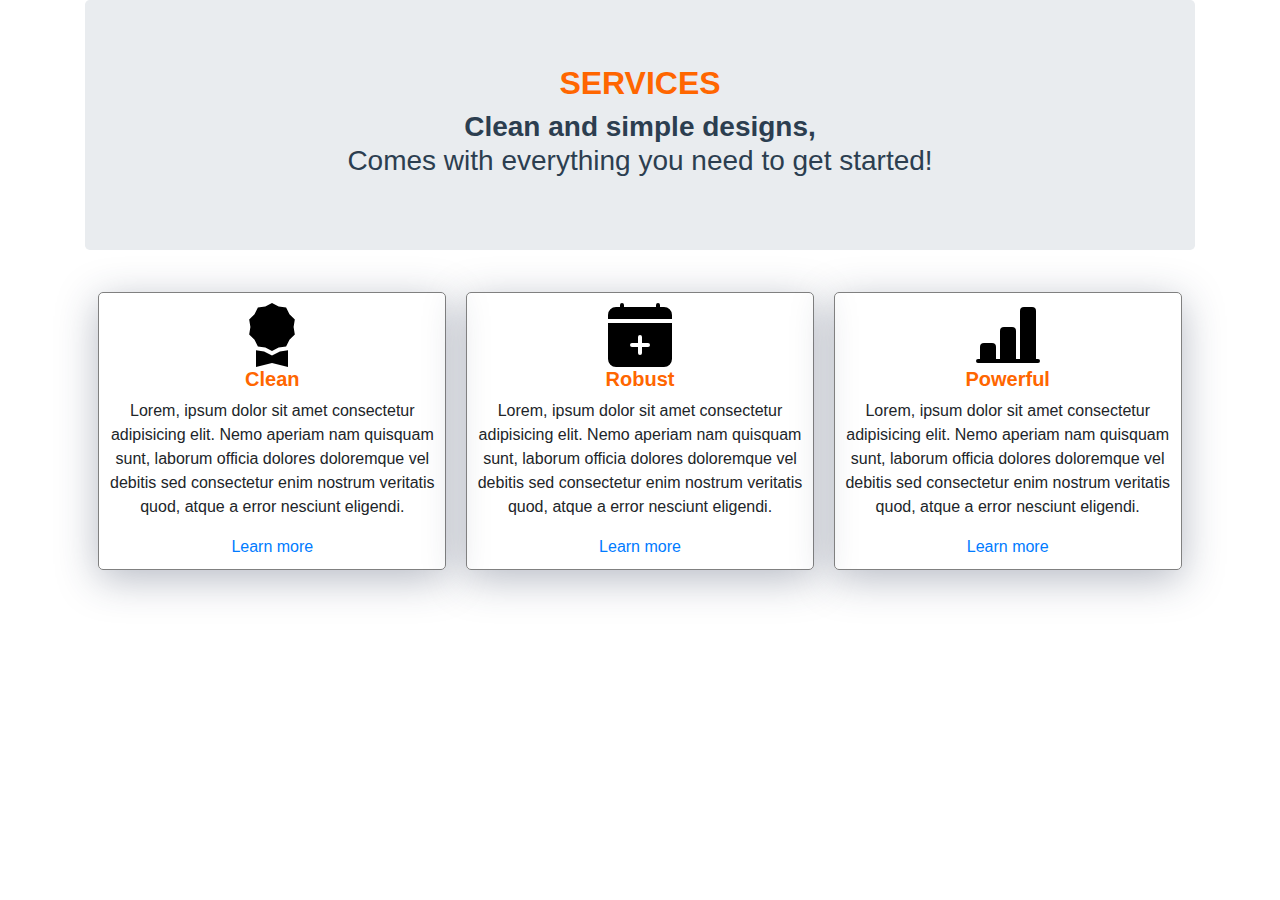
<file: featuress/features.html>
<!DOCTYPE html>
<html>
<head>
<title>Features</title>
<meta charset="utf-8">
<meta name="viewport" content="width=device-width, initial-scale=1.0" />
<link rel="stylesheet" type="text/css" href="fea.css">
<link rel="stylesheet" href="https://maxcdn.bootstrapcdn.com/bootstrap/4.5.0/css/bootstrap.min.css">
  <script src="https://ajax.googleapis.com/ajax/libs/jquery/3.5.1/jquery.min.js"></script>
  <script src="https://cdnjs.cloudflare.com/ajax/libs/popper.js/1.16.0/umd/popper.min.js"></script>
  <script src="https://maxcdn.bootstrapcdn.com/bootstrap/4.5.0/js/bootstrap.min.js"></script>
</head>
<body>
 <section class="features">
   <div class="container">
          <div class="jumbotron">
 <h2 class="feature-service">SERVICES</h2>
<h3 class="feature-title"><b>Clean and simple designs,<br></b> Comes with everything you need to get started!</h3>
	    </div>
     <div class="row d-flex align-items-center justify-content-center">
           <div class="features-card">
           <svg width="4em" height="4em" viewBox="0 0 16 16" class="bi bi-award-fill" fill="black" xmlns="http://www.w3.org/2000/svg">
  						<path d="M8 0l1.669.864 1.858.282.842 1.68 1.337 1.32L13.4 6l.306 1.854-1.337 1.32-.842 1.68-1.858.282L8 12l-1.669-.864-1.858-.282-.842-1.68-1.337-1.32L2.6 6l-.306-1.854 1.337-1.32.842-1.68L6.331.864 8 0z"/>
  						<path d="M4 11.794V16l4-1 4 1v-4.206l-2.018.306L8 13.126 6.018 12.1 4 11.794z"/>
					</svg>
           <h5 class="feature-card-title">Clean</h5>
                  		<p class="card-text">Lorem, ipsum dolor sit amet consectetur adipisicing elit. Nemo aperiam nam quisquam sunt, laborum officia dolores doloremque vel debitis sed consectetur enim nostrum veritatis quod, atque a error nesciunt eligendi.</p>
                  		<a href="#" class="a">Learn more</a>
                  		
            </div>   
            <div class="features-card">
<svg width="4em" height="4em" viewBox="0 0 16 16" class="bi bi-calendar-plus-fill" fill="black" xmlns="http://www.w3.org/2000/svg">
  						<path fill-rule="evenodd" d="M4 .5a.5.5 0 0 0-1 0V1H2a2 2 0 0 0-2 2v1h16V3a2 2 0 0 0-2-2h-1V.5a.5.5 0 0 0-1 0V1H4V.5zM0 5h16v9a2 2 0 0 1-2 2H2a2 2 0 0 1-2-2V5zm8.5 3.5a.5.5 0 0 0-1 0V10H6a.5.5 0 0 0 0 1h1.5v1.5a.5.5 0 0 0 1 0V11H10a.5.5 0 0 0 0-1H8.5V8.5z"/>
					</svg>
            <h5 class="feature-card-title">Robust</h5>
                  		<p class="card-text">Lorem, ipsum dolor sit amet consectetur adipisicing elit. Nemo aperiam nam quisquam sunt, laborum officia dolores doloremque vel debitis sed consectetur enim nostrum veritatis quod, atque a error nesciunt eligendi.</p>
                  		<a href="#" class="a">Learn more</a>
                  		
             </div>
             <div class="features-card">  
            <svg width="4em" height="4em" viewBox="0 0 16 16" class="bi bi-bar-chart-line-fill" fill="black" xmlns="http://www.w3.org/2000/svg">
  						<rect width="4" height="5" x="1" y="10" rx="1"/>
 					 	<rect width="4" height="9" x="6" y="6" rx="1"/>
  						<rect width="4" height="14" x="11" y="1" rx="1"/>
  						<path fill-rule="evenodd" d="M0 14.5a.5.5 0 0 1 .5-.5h15a.5.5 0 0 1 0 1H.5a.5.5 0 0 1-.5-.5z"/>
					</svg>            
             <h5 class="feature-card-title">Powerful</h5>
                  		<p class="card-text">Lorem, ipsum dolor sit amet consectetur adipisicing elit. Nemo aperiam nam quisquam sunt, laborum officia dolores doloremque vel debitis sed consectetur enim nostrum veritatis quod, atque a error nesciunt eligendi.</p>
                  		<a href="#" class="a">Learn more</a>
                  		
                	</div>
             	 </div>
</div>
</body>
</html>
</file>
<file: featuress/fea.css>
.features-card{
width:30.5%;
float:left;
margin:10px;
padding:10px;
height:auto;
text-align:center;
  border: 1px solid grey;
  border-radius: 5px;
-webkit-box-shadow:0 9px 40px 0 rgba(41,54,81,.34);
  -moz-box-shadow:0 9px 40px 0 rgba(41,54,81,.34);
  box-shadow:0 9px 40px 0 rgba(41,54,81,.34);
  overflow:hidden;
}

@media only screen and (min-width:992px) and (max-width:1199px){
  .features-card{
height:230px;}
}
@media only screen and (min-width:768px) and (max-width:991px){
.features-card{ width:80%;}
}
@media screen and (max-width:767px){
.features-card{
width:96%;
}}

.jumbotron {
color: #2c3e50;
}
.features.a {
color:blue;
padding:10px;
}

.feature-card-title{ font-weight:600;  color:#ff6600;}	
.feature-service{ text-align:center; color:#ff6600; font-weight:600;}
.feature-title{ text-align:center;}
</file>
